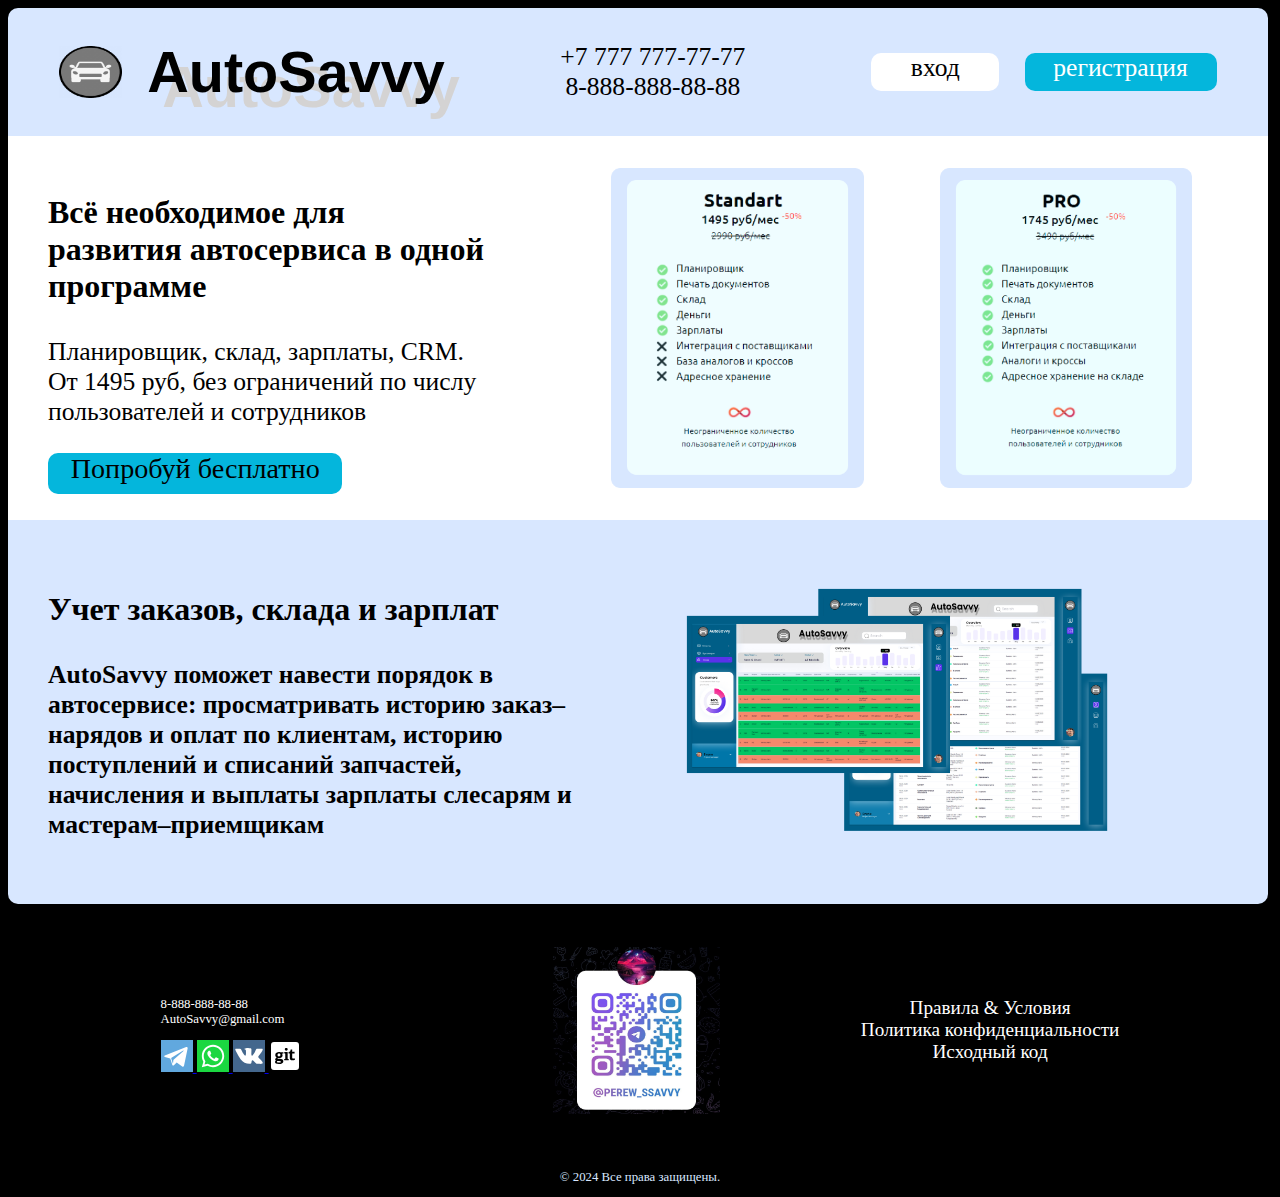
<file: index.html>
<!DOCTYPE html>
<html>
    <head>
        <meta charset="UTF-8">
        <meta name="viewport" content="width=device-width, initial-scale=1.0">
        <title></title>
        <link rel="stylesheet" href="css/style.css">
    </head>
    <body style="background-color: #000000;">
        <div class="bordered_row" style="background-color:#D8E7FF; width: 98.4vw; height: 10vw; border-radius: 10px 10px 0 0;">
            <img width="5%" height="40%" src="images/logo.png">
            <div class="spacer1"></div>
            <p style="font-size: 4.5vw; font-weight: 700;" class="stroke">AutoSavvy</p>
            <div class="spacer3"></div>
            <ul>
                <li style="font-size: 2vw;">+7 777 777-77-77</li>
                <li style="font-size: 2vw;">8-888-888-88-88</li>
            </ul>
            <div class="spacer5"></div>
            <div align="center" class="button__auth" style="width: 10vw; height: 3vw; border-radius: 10px; font-size: 2vw;">
                вход
            </div>
            <div class="spacer1"></div>
            <div align="center" class="button__auth1" style="width: 15vw; height: 3vw; border-radius: 10px; font-size: 2vw;">
                регистрация
            </div>
        </div>
        <div class="bordered_row" style="background-color:#ffffff; width: 98.4vw; height: 30vw;">
            <ul style="width: 50vw;">
                <li>
                    <p style="font-size: 2.5vw; font-weight: bold;" align="left">Всё необходимое для развития автосервиса в одной программе</p>
                </li>
                <li>
                    <p style="font-size: 2vw;" align="left">Планировщик, склад, зарплаты, CRM. От 1495 руб, без ограничений по числу пользователей и сотрудников</p>
                </li>
                <li>
					<a href="page1.html" class="textds"><div align="center" class="button__auth2" style="width: 23vw; height: 3.2vw; border-radius: 10px; font-size: 2.2vw;">
						Попробуй бесплатно
					</div></a>
                </li>
            </ul>
            <div class="spacer5"></div>
            <img class="baner" style="width: 20vw; height: 25vw;" src="images/package-standart.png">
            <div class="spacer3"></div>
            <img class="baner" style="width: 20vw; height: 25vw;" src="images/package-pro.png">
            <div class="spacer3"></div>
        </div>
        <div class="bordered_row" style="background-color: #D8E7FF; width: 98.4vw; height: 30vw; border-radius: 0 0 10px 10px;">
            <ul style="width: 50vw;">
                <li>
                    <p style="font-size: 2.5vw; font-weight: bold;" align="left">Учет заказов, склада и зарплат</p>
                </li>
                <li>
                    <p style="font-size: 2vw; font-weight: bold;" align="left">AutoSavvy поможет навести порядок в автосервисе: просматривать историю заказ–нарядов и оплат по клиентам, историю поступлений и списаний запчастей, начисления и выплаты зарплаты слесарям и мастерам–приемщикам</p>
                </li>
            </ul>
            <div class="spacer3"></div>
            <img class="baner" style="width: 40vw; height: 25vw;" src="images/pages.png">
            <div class="spacer5"></div>
        </div>
    </body>
    <footer style="background-color: #000000;">
        <div class="bordered_row">
            <div>
                <p style="color: #ffffff; font-size: 1vw;">
                    8-888-888-88-88
                    <br>
                    AutoSavvy@gmail.com
                </p>
                <div>
                    <a href="#">
                        <img src="images/icon-telegram.svg" style="width: 2.5vw; height: 2.5vw;" alt="icon-telegram">
                    </a>
                    <a href="#">
                        <img src="images/icon-watsap.svg" style="width: 2.5vw; height: 2.5vw;" alt="icon-watsap">
                    </a>
                    <a href="#">
                        <img src="images/icon-vk.svg" style="width: 2.5vw; height: 2.5vw;" alt="icon-vk">
                    </a>
                    <a href="https://github.com/StepanovArt2023" target="_blank">
                        <img src="images/icon-git.svg" style="width: 2.5vw; height: 2.5vw;" alt="icon-git">
                    </a>
                </div>
            </div>
            <div class="spacer10"></div>
            <img src="images/link-tg.jpg" style="width: 13vw; height: 13vw;" alt="link-dpk">
            <div class="spacer3"></div>
            <div class="spacer1"></div>
            <div class="bordered_row">
                <ul>
                    <li>
                        <a href="https://policies.google.com/terms?hl=ru" class="textds" style="font-size: 1.5vw;" target="_blank">
                            Правила &amp; Условия
                        </a>
                    </li>
                    <li>
                        <div class="spacer"></div>
                    </li>
                    <li>
                        <a href="https://policies.google.com/privacy?hl=ru" class="textds" style="font-size: 1.5vw;" target="_blank">
                            Политика конфиденциальности
                        </a>
                    </li>
                    <li>
                        <div class="spacer"></div>
                    </li>
                    <li>
                        <a href="https://vscode.dev/github/SillyPretty/Programming-school" class="textds" style="font-size: 1.5vw;"  target="_blank">
                            Исходный код
                        </a>
                    </li>
                </ul>    
            </div>
        </div>
        <p class="_rule_1h0ft_26" align="center" style="color: #D8E7FF; font-size: 1vw;">
            © 2024 Все права защищены.
        </p>
    </footer>
</html>
</file>
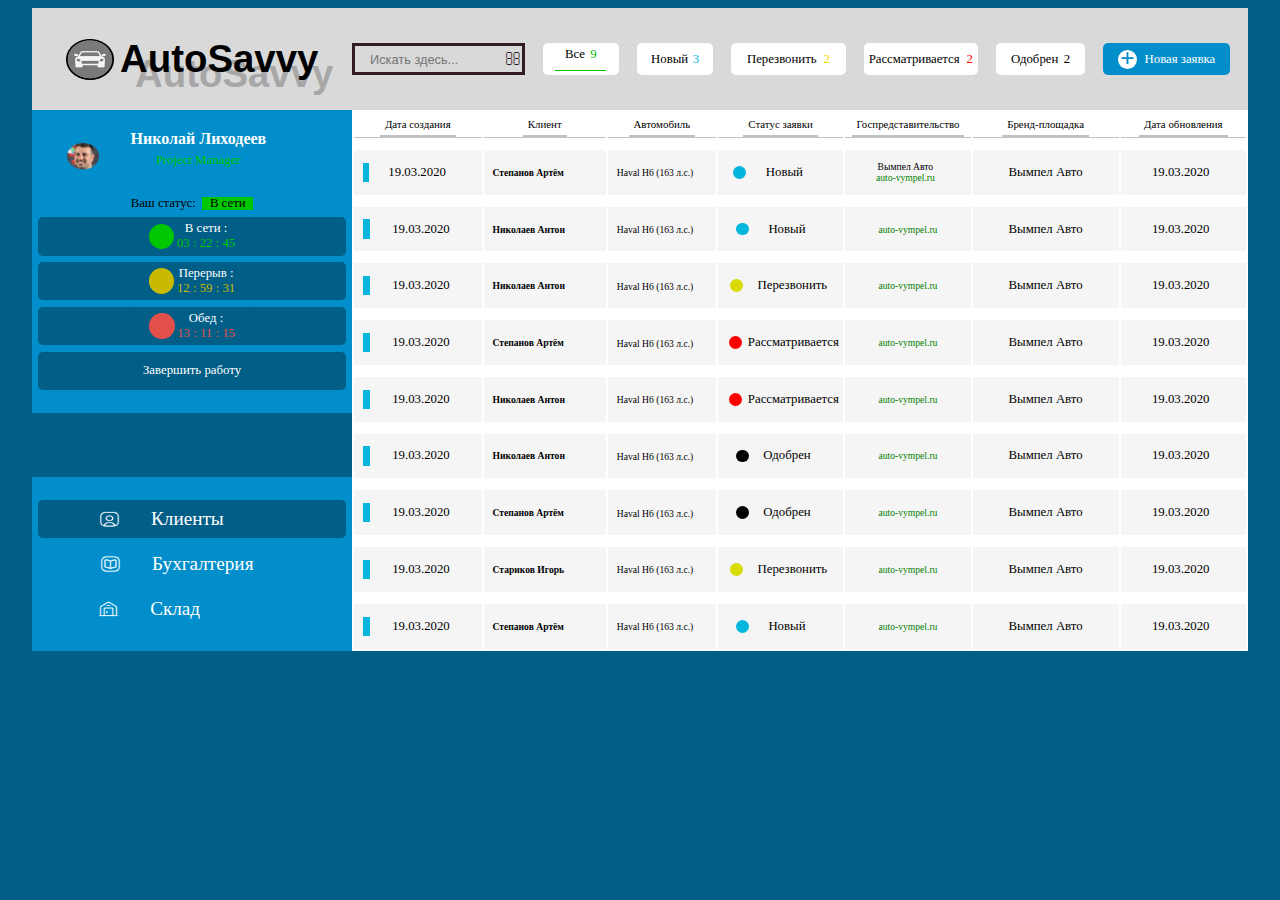
<file: page1.html>
<!DOCTYPE html>
<html>
    <head>
        <meta charset="UTF-8">
        <meta name="viewport" content="width=device-width, initial-scale=1.0">
        <title> </title>
        <link rel="stylesheet" href="css/style.css">
    </head>
    <body style="background-color: #005E87;">
        <div class="bordered_row">
            <div class="bordered_column1" style="background-color: #005E87; width: 25vw; height: 50vw">
                <div class="bordered_column1" style="background-color: #005E87; width: 25vw; height: 50.2vw;">
                    <div class="bordered_row" style="background-color: #D9D9D9; width: 25vw; height: 8vw;">
                        <img width="15%" height="40%" src="images/logo.png">
                        <div class="spacer1"></div>
                        <p class="stroke1" style="font-size: 3vw; font-weight: 700;">AutoSavvy</p>
                    </div>
                    <div style="background-color: #018eca; width: 25vw; height: 35vw;">
                        <div class="spacer1"></div>
                        <div class="bordered_row">
                            <div class="spacer5"></div>
                            <img src="images/profile_picture.png" style="width: 10%; height: 10%;">
                            <div class="spacer5"></div>
                            <div class="bordered_column1">
                                <div class="spacer5"></div>
                                <a style="color: rgb(255, 255, 255); font-size: 1.25vw; font-weight: 600; height: 10px;">
                                    Николай Лиходеев
                                </a>
                                
                                <p style="color: rgb(0, 199, 0); font-size: 1vw; height: 30px;">
                                    Project Manager
                                </p>
                            </div>
                            <div class="spacer10"></div>
                            <div class="spacer3"></div>
                        </div>
                        <div class="bordered_row">
                            <a style="font-size: 1vw;">Ваш статус:</a>
                            <div class="spacer1"></div>
                            <div class="bordered_row" style="height: 1vw; width: 4vw; background-color: rgb(0, 199, 0);">
                                <a style="font-size: 1vw;">В сети</a>
                            </div>
                        </div>
                        <div class="bordered_column1">
                            <div class="spacer1"></div>
                            <div class="bordered_row" style="background-color: #005E87; border-radius: 5px; width: 24vw; height: 3vw;">
                                <div class="bordered_row" style="background-color: #005E87; border-radius: 5px; width: 10vw; height: 3vw;">
                                    <div style="width: 2vw; height: 2vw; background-color: rgb(0, 199, 0); border-radius: 1vw;"></div>
                                    <div class="spacer1"></div>
                                    <div class="bordered_column1">
                                        <span style="font-size: 1vw; color: white;">В сети : </span>
                                        <span style="color: rgb(0, 199, 0); font-size: 1vw;">03 : 22 : 45</span>
                                    </div>
                                    
                                </div>
                            </div>
                            <div class="spacer1"></div>
                            <div class="bordered_row" style="background-color: #005E87; border-radius: 5px; width: 24vw; height: 3vw;">
                                <div class="bordered_row" style="background-color: #005E87; border-radius: 5px; width: 10vw; height: 3vw;">
                                    <div style="width: 2vw; height: 2vw; background-color: rgb(199, 186, 0); border-radius: 1vw;"></div>
                                    <div class="spacer1"></div>
                                    <div class="bordered_column1">
                                        <span style="font-size: 1vw; color: white;">Перерыв :</span>
                                        <span style="color: rgb(199, 186, 0); font-size: 1vw;">12 : 59 : 31</span>
                                    </div>
                                    
                                </div>
                            </div>
                            <div class="spacer1"></div>
                            <div class="bordered_row" style="background-color: #005E87; border-radius: 5px; width: 24vw; height: 3vw;">
                                <div class="bordered_row" style="background-color: #005E87; border-radius: 5px; width: 10vw; height: 3vw;">
                                    <div style="width: 2vw; height: 2vw; background-color: rgb(226, 80, 75); border-radius: 1vw;"></div>
                                    <div class="spacer1"></div>
                                    <div class="bordered_column1">
                                        <span style="font-size: 1vw; color: white;">Обед : </span>
                                        <span style="color: rgb(226, 80, 75); font-size: 1vw;">13 : 11 : 15</span>
                                    </div>
                                    
                                </div>
                            </div>
                            <div class="spacer1"></div>
                            <div class="bordered_column1" style="background-color: #005E87; border-radius: 5px; width: 24vw; height: 3vw;">
                                <a href="index.html" class="textds" style="font-size: 1vw; color: white;">Завершить работу</a>
                            </div>
                        </div>
                    </div>
                    <div class="spacer10"></div>
                    <div class="bordered_column1" style="background-color: #018eca; height: 20vw; width: 25vw;">
                        <div class="bordered_row" style="background-color: #005E87; border-radius: 5px; width: 24vw; height: 3vw;">
                            <div class="spacer5"></div>
                            <img src="images/user.png" style="width: 7%; height: 45%;">
                            <div class="spacer5"></div>
                            <p style="color: white; font-size: 1.5vw;">
                                Клиенты
                            </p>
                            <div class="spacer10"></div>
                            <div class="spacer5"></div>
                        </div>
                        <div class="spacer1"></div>
                        <div class="bordered_row" style="width: 24vw; height: 3vw;">
                            <img src="images/book-square.png" style="width: 7%; height: 45%;">
                            <div class="spacer5"></div>
                            <a href="page2.html" class="textds" style="color: white; font-size: 1.5vw;">
                                Бухгалтерия
                            </a>
                            <div class="spacer5"></div>
                            
                        </div>
                        <div class="spacer1"></div>
                        <div class="bordered_row" style="width: 24vw; height: 3vw;">
                            <img src="images/wallet-money.png" style="width: 7%; height: 45%;">
                            <div class="spacer5"></div>
                            <a href="page3.html" class="textds" style="color: white; font-size: 1.5vw;">
                                Склад
                            </a>
                            <div class="spacer10"></div>
                            <div class="spacer3"></div>
                            <div class="spacer1"></div>
                        </div>
                        
                    </div>
                </div>
            </div>
                <div class="bordered_column1">
                    <div class="bordered_row" style="background-color: #D9D9D9; width: 70vw; height: 8vw;">
                        <form>
                            <input style="width: 13.5vw; height: 2.5vw; font-size: 1vw;" type="text" placeholder="Искать здесь...">
                            <button style="width: 2vw; height: 2.5vw;" type="submit"></button>
                        </form>
                        <div class="spacer1"></div>
                        <div class="bordered_column1" style="width: 6vw; height: 2.5vw; border-radius: 5px; background-color: #ffffff;">
                            <div class="bordered_row">
                                <a style="font-size: 1vw; color: black;">Все</a>
                                <div class="spacer10"></div>
                                <a style="font-size: 1vw; color: rgb(0, 199, 0);">9</a>
                            </div>
                            <div class="spacer5"></div>
                            <div style="width: 4vw; height: 0.15vw; background-color: rgb(0, 199, 0);"></div>
                        </div>
                        <div class="spacer1"></div>
                        <div class="bordered_row" style="width: 6vw; height: 2.5vw; border-radius: 5px; background-color: #ffffff;">
                            <a style="font-size: 1vw; color: black;">Новый</a>
                            <div class="spacer3"></div>
                            <a style="font-size: 1vw; color: #04B6DC;">3</a>
                        </div>
                        <div class="spacer1"></div>
                        <div class="bordered_row" style="width: 9vw; height: 2.5vw; border-radius: 5px; background-color: #ffffff;">
                            <a style="font-size: 1vw; color: black;">Перезвонить</a>
                            <div class="spacer3"></div>
                            <a style="font-size: 1vw; color: rgb(240, 216, 0);">2</a>
                        </div>
                        <div class="spacer1"></div>
                        <div class="bordered_row" style="width: 9vw; height: 2.5vw; border-radius: 5px; background-color: #ffffff;">
                            <a style="font-size: 1vw; color: black;">Рассматривается</a>
                            <div class="spacer3"></div>
                            <a style="font-size: 1vw; color: rgb(255, 0, 0);">2</a>
                        </div>
                        <div class="spacer1"></div>
                        <div class="bordered_row" style="width: 7vw; height: 2.5vw; border-radius: 5px; background-color: #ffffff;">
                            <a style="font-size: 1vw; color: black;">Одобрен</a>
                            <div class="spacer3"></div>
                            <a style="font-size: 1vw; color: black;">2</a>
                        </div>
                        <div class="spacer1"></div>
                        <div class="bordered_row" style="width: 10vw; height: 2.5vw; border-radius: 5px; background-color: #018eca;">
                            <div class="bordered_column1" style="width: 1.5vw; height: 1.5vw; border-radius: 1.5vw; background-color: white;">
                                <a align="center" style="font-size: 2vw; font-weight: bold; color: #018eca;">+</a>
                            </div>
                            <div class="spacer3"></div>
                            <a style="font-size: 1vw; color: white;"> Новая заявка</a>
                        </div>
                        <div class="spacer1"></div>
                    </div>
                    <div style="background-color: rgb(255, 255, 255); width: 70vw; height: 42.2vw;">
                            <div class="row" style="width: 70vw; height: 42.2vw;">
                                <div class="col-lg-12" style="width: 70vw; height: 42.2vw;">
                                    <div class="main-box clearfix" style="width: 70vw; height: 42.2vw;">
                                        <div class="table-responsive" style="width: 70vw; height: 42.2vw;">
                                            <table class="table user-list" style="width: 70vw; height: 42.2vw;">
                                                <thead>
                                                    <tr style="height: 2vw; width: 10vw;">
                                                        <th style="height: 2vw; width: 10vw;"><span style="font-size: 0.85vw;">Дата создания</span></th>
                                                        <th style="height: 2vw; width: 10vw;"><span style="font-size: 0.85vw;">Клиент</span></th>
                                                        <th style="height: 2vw; width: 10vw;"><span style="font-size: 0.85vw;">Автомобиль</span></th>
                                                        <th style="height: 2vw; width: 10vw;"><span style="font-size: 0.85vw;">Статус заявки</span></th>
                                                        <th style="height: 2vw; width: 10vw;"><span style="font-size: 0.85vw;">Госпредставительство</span></th>
                                                        <th style="height: 2vw; width: 8vw;"><span style="font-size: 0.85vw;">Бренд-площадка</span></th>
                                                        <th style="height: 2vw; width: 10vw;"><span style="font-size: 0.85vw;">Дата обновления</span></th>
                                                    </tr>
                                                </thead>
                                                <tbody>
                                                    <tr>
                                                        <td style="width: 10vw; height: 2vw;">
                                                            <div class="bordered_row" style="width: 8vw; height: 2vw;">  
                                                                <div style="background-color: #04B6DC; width: 0.5vw; height: 1.5vw;"></div>
                                                                <div class="bordered_column1" style="width: 8vw; height: 2vw;">
                                                                    <span style="font-size: 1vw;">19.03.2020</span>
                                                                    
                                                                </div>
                                                            </div>
                                                        </td>
                                                        <td style="width: 12vw; height: 2vw; font-weight: bold; font-size: 0.75vw;">
                                                            Степанов Артём
                                                        </td>
                                                        <td style="width: 10vw; height: 2vw;">
                                                            <span style="font-size: 0.75vw;">Haval H6 (163 л.с.)</span>
                                                        </td>
                                                        <td style="width: 10vw; height: 2vw;">
                                                            <div class="bordered_row" style="width: 8vw; height: 2vw;"> 
                                                                <div style="background-color: #04B6DC; width: 1vw; height: 1vw; border-radius: 1vw;"></div>
                                                                <div class="bordered_column1" style="width: 6vw; height: 2vw;">
                                                                    <span style="font-size: 1vw;">Новый</span>
                                                                </div>
                                                            </div>
                                                        </td>
                                                        <td style="width: 10vw; height: 2vw;">
                                                            <div class="bordered_row" style="width: 8vw; height: 2vw;"> 
                                                                <div class="bordered_column1" style="width: 7vw; height: 2vw;">
                                                                    <span style="font-size: 0.75vw;">Вымпел Авто</span>
                                                                    <span style="color: green; font-size: 0.75vw;" class="label label-default">auto-vympel.ru</span>
                                                                </div>
                                                            </div>
                                                        </td>
                                                        <td style="width: 10vw; height: 2vw;">
                                                            <div class="bordered_column1" style="width: 10vw; height: 2vw;">
                                                                <span style="font-size: 1vw;">Вымпел Авто</span>
                                                            </div>
                                                        </td>
                                                        <td style="width: 10vw; height: 2vw;">
                                                            <div class="bordered_column1" style="width: 8vw; height: 2vw;">
                                                                <span style="font-size: 1vw;">19.03.2020</span>
                                                                
                                                            </div>
                                                        </td>
                                                    </tr>
                                                    <tr>
                                                        <td style="width: 10vw; height: 2vw;">
                                                            <div class="bordered_row"> 
                                                                <div style="background-color: #04B6DC; width: 0.5vw; height: 1.5vw;"></div>
                                                                <div class="bordered_column1" style="width: 8vw; height: 2vw;">
                                                                    <span style="font-size: 1vw;">19.03.2020</span>
                                                                    
                                                                </div>
                                                            </div>
                                                        </td>
                                                        <td style="width: 12vw; height: 2vw; font-weight: bold; font-size: 0.75vw;">
                                                            Николаев Антон 
                                                        </td>
                                                        <td style="width: 10vw; height: 2vw;">
                                                            <span style="font-size: 0.75vw;">Haval H6 (163 л.с.)</span>
                                                        </td>
                                                        <td style="width: 10vw; height: 2vw;">
                                                            <div class="bordered_row"> 
                                                                <div style="background-color: #04B6DC; width: 1vw; height: 1vw; border-radius: 1vw;"></div>
                                                                <div class="bordered_column1" style="width: 6vw; height: 2vw;">
                                                                    <span style="font-size: 1vw;">Новый</span>
                                                                </div>
                                                            </div>
                                                        </td>
                                                        <td style="width: 10vw; height: 2vw;">
                                                            <div class="bordered_row"> 
                                                                <div class="bordered_column1" style="width: 7vw; height: 2vw;">
                                                                    
                                                                    <span style="color: green; font-size: 0.75vw;" class="label label-default">auto-vympel.ru</span>
                                                                </div>
                                                            </div>
                                                        </td>
                                                        <td style="width: 10vw; height: 2vw;">
                                                            <div class="bordered_column1" style="width: 10vw; height: 2vw;">
                                                                <span style="font-size: 1vw;">Вымпел Авто</span>
                                                            </div>
                                                        </td>
                                                        <td style="width: 10vw; height: 2vw;">
                                                            <div class="bordered_column1" style="width: 8vw; height: 2vw;">
                                                                <span style="font-size: 1vw;">19.03.2020</span>
                                                                
                                                            </div>
                                                        </td>
                                                    </tr>
                                                    <tr>
                                                        <td style="width: 10vw; height: 2vw;">
                                                            <div class="bordered_row"> 
                                                                <div style="background-color: #04B6DC; width: 0.5vw; height: 1.5vw;"></div>
                                                                <div class="bordered_column1" style="width: 8vw; height: 2vw;">
                                                                    <span style="font-size: 1vw;">19.03.2020</span>
                                                                    
                                                                </div>
                                                            </div>
                                                        </td>
                                                        <td style="width: 12vw; height: 2vw; font-weight: bold; font-size: 0.75vw;">
                                                            Николаев Антон
                                                        </td>
                                                        <td style="width: 10vw; height: 2vw;">
                                                            <span style="font-size: 0.75vw;">Haval H6 (163 л.с.)</span>
                                                        </td>
                                                        <td style="width: 10vw; height: 2vw;">
                                                            <div class="bordered_row"> 
                                                                <div style="background-color: #d8dc04; width: 1vw; height: 1vw; border-radius: 1vw;"></div>
                                                                <div class="spacer5"></div>
                                                                <div class="bordered_column1" style="width: 6vw; height: 2vw;">
                                                                    <span style="font-size: 1vw;">Перезвонить</span>
                                                                </div>
                                                            </div>
                                                        </td>
                                                        <td style="width: 10vw; height: 2vw;">
                                                            <div class="bordered_row"> 
                                                                <div class="bordered_column1" style="width: 7vw; height: 2vw;">
                                                                    
                                                                    <span style="color: green; font-size: 0.75vw;" class="label label-default">auto-vympel.ru</span>
                                                                </div>
                                                            </div>
                                                        </td>
                                                        <td style="width: 10vw; height: 2vw;">
                                                            <div class="bordered_column1" style="width: 10vw; height: 2vw;">
                                                                <span style="font-size: 1vw;">Вымпел Авто</span>
                                                            </div>
                                                        </td>
                                                        <td style="width: 10vw; height: 2vw;">
                                                            <div class="bordered_column1" style="width: 8vw; height: 2vw;">
                                                                <span style="font-size: 1vw;">19.03.2020</span>
                                                                
                                                            </div>
                                                        </td>
                                                    </tr>
                                                    <tr>
                                                        <td style="width: 10vw; height: 2vw;">
                                                            <div class="bordered_row"> 
                                                                <div style="background-color: #04B6DC; width: 0.5vw; height: 1.5vw;"></div>
                                                                <div class="bordered_column1" style="width: 8vw; height: 2vw;">
                                                                    <span style="font-size: 1vw;">19.03.2020</span>
                                                                    
                                                                </div>
                                                            </div>
                                                        </td>
                                                        <td style="width: 12vw; height: 2vw; font-weight: bold; font-size: 0.75vw;">
                                                            Степанов Артём 
                                                        </td>
                                                        <td style="width: 10vw; height: 2vw;">
                                                            <span style="font-size: 0.75vw;">Haval H6 (163 л.с.)</span>
                                                        </td>
                                                        <td style="width: 10vw; height: 2vw;">
                                                            <div class="bordered_row"> 
                                                                <div style="background-color: red; width: 1vw; height: 1vw; border-radius: 1vw;"></div>
                                                                <div class="spacer5"></div>
                                                                <div class="spacer1"></div>
                                                                <div class="bordered_column1" style="width: 6vw; height: 2vw;">
                                                                    <span style="font-size: 1vw;">Рассматривается</span>
                                                                </div>
                                                            </div>
                                                        </td>
                                                        <td style="width: 10vw; height: 2vw;">
                                                            <div class="bordered_row"> 
                                                                <div class="bordered_column1" style="width: 7vw; height: 2vw;">
                                                                    
                                                                    <span style="color: green; font-size: 0.75vw;" class="label label-default">auto-vympel.ru</span>
                                                                </div>
                                                            </div>
                                                        </td>
                                                        <td style="width: 10vw; height: 2vw;">
                                                            <div class="bordered_column1" style="width: 10vw; height: 2vw;">
                                                                <span style="font-size: 1vw;">Вымпел Авто</span>
                                                            </div>
                                                        </td>
                                                        <td style="width: 10vw; height: 2vw;">
                                                            <div class="bordered_column1" style="width: 8vw; height: 2vw;">
                                                                <span style="font-size: 1vw;">19.03.2020</span>
                                                                
                                                            </div>
                                                        </td>
                                                    </tr>
                                                    <tr>
                                                        <td style="width: 10vw; height: 2vw;">
                                                            <div class="bordered_row"> 
                                                                <div style="background-color: #04B6DC; width: 0.5vw; height: 1.5vw;"></div>
                                                                <div class="bordered_column1" style="width: 8vw; height: 2vw;">
                                                                    <span style="font-size: 1vw;">19.03.2020</span>
                                                                    
                                                                </div>
                                                            </div>
                                                        </td>
                                                        <td style="width: 12vw; height: 2vw; font-weight: bold; font-size: 0.75vw;">
                                                            Николаев Антон
                                                        </td>
                                                        <td style="width: 10vw; height: 2vw;">
                                                            <span style="font-size: 0.75vw;">Haval H6 (163 л.с.)</span>
                                                        </td>
                                                        <td style="width: 10vw; height: 2vw;">
                                                            <div class="bordered_row"> 
                                                                <div style="background-color: red; width: 1vw; height: 1vw; border-radius: 1vw;"></div>
                                                                <div class="spacer5"></div>
                                                                <div class="spacer1"></div>
                                                                <div class="bordered_column1" style="width: 6vw; height: 2vw;">
                                                                    <span style="font-size: 1vw;">Рассматривается</span>
                                                                </div>
                                                            </div>
                                                        </td>
                                                        <td style="width: 10vw; height: 2vw;">
                                                            <div class="bordered_row"> 
                                                                <div class="bordered_column1" style="width: 7vw; height: 2vw;">
                                                                    
                                                                    <span style="color: green; font-size: 0.75vw;" class="label label-default">auto-vympel.ru</span>
                                                                </div>
                                                            </div>
                                                        </td>
                                                        <td style="width: 10vw; height: 2vw;">
                                                            <div class="bordered_column1" style="width: 10vw; height: 2vw;">
                                                                <span style="font-size: 1vw;">Вымпел Авто</span>
                                                            </div>
                                                        </td>
                                                        <td style="width: 10vw; height: 2vw;">
                                                            <div class="bordered_column1" style="width: 8vw; height: 2vw;">
                                                                <span style="font-size: 1vw;">19.03.2020</span>
                                                                
                                                            </div>
                                                        </td>
                                                    </tr>
                                                    <tr>
                                                        <td style="width: 10vw; height: 2vw;">
                                                            <div class="bordered_row"> 
                                                                <div style="background-color: #04B6DC; width: 0.5vw; height: 1.5vw;"></div>
                                                                <div class="bordered_column1" style="width: 8vw; height: 2vw;">
                                                                    <span style="font-size: 1vw;">19.03.2020</span>
                                                                    
                                                                </div>
                                                            </div>
                                                        </td>
                                                        <td style="width: 12vw; height: 2vw; font-weight: bold; font-size: 0.75vw;">
                                                            Николаев Антон
                                                        </td>
                                                        <td style="width: 10vw; height: 2vw;">
                                                            <span style="font-size: 0.75vw;">Haval H6 (163 л.с.)</span>
                                                        </td>
                                                        <td style="width: 10vw; height: 2vw;">
                                                            <div class="bordered_row"> 
                                                                <div style="background-color: black; width: 1vw; height: 1vw; border-radius: 1vw;"></div>
                                                                <div class="bordered_column1" style="width: 6vw; height: 2vw;">
                                                                    <span style="font-size: 1vw;">Одобрен</span>
                                                                </div>
                                                            </div>
                                                        </td>
                                                        <td style="width: 10vw; height: 2vw;">
                                                            <div class="bordered_row"> 
                                                                <div class="bordered_column1" style="width: 7vw; height: 2vw;">
                                                                    
                                                                    <span style="color: green; font-size: 0.75vw;" class="label label-default">auto-vympel.ru</span>
                                                                </div>
                                                            </div>
                                                        </td>
                                                        <td style="width: 10vw; height: 2vw;">
                                                            <div class="bordered_column1" style="width: 10vw; height: 2vw;">
                                                                <span style="font-size: 1vw;">Вымпел Авто</span>
                                                            </div>
                                                        </td>
                                                        <td style="width: 10vw; height: 2vw;">
                                                            <div class="bordered_column1" style="width: 8vw; height: 2vw;">
                                                                <span style="font-size: 1vw;">19.03.2020</span>
                                                            </div>
                                                        </td>
                                                    </tr>
                                                    <tr>
                                                        <td style="width: 10vw; height: 2vw;">
                                                            <div class="bordered_row"> 
                                                                <div style="background-color: #04B6DC; width: 0.5vw; height: 1.5vw;"></div>
                                                                <div class="bordered_column1" style="width: 8vw; height: 2vw;">
                                                                    <span style="font-size: 1vw;">19.03.2020</span>
                                                                    
                                                                </div>
                                                            </div>
                                                        </td>
                                                        <td style="width: 12vw; height: 2vw; font-weight: bold; font-size: 0.75vw;">
                                                            Степанов Артём 
                                                        </td>
                                                        <td style="width: 10vw; height: 2vw;">
                                                            <span style="font-size: 0.75vw;">Haval H6 (163 л.с.)</span>
                                                        </td>
                                                        <td style="width: 10vw; height: 2vw;">
                                                            <div class="bordered_row"> 
                                                                <div style="background-color: black; width: 1vw; height: 1vw; border-radius: 1vw;"></div>
                                                                <div class="bordered_column1" style="width: 6vw; height: 2vw;">
                                                                    <span style="font-size: 1vw;">Одобрен</span>
                                                                </div>
                                                            </div>
                                                        </td>
                                                        <td style="width: 10vw; height: 2vw;">
                                                            <div class="bordered_row"> 
                                                                <div class="bordered_column1" style="width: 7vw; height: 2vw;">
                                                                    
                                                                    <span style="color: green; font-size: 0.75vw;" class="label label-default">auto-vympel.ru</span>
                                                                </div>
                                                            </div>
                                                        </td>
                                                        <td style="width: 10vw; height: 2vw;">
                                                            <div class="bordered_column1" style="width: 10vw; height: 2vw;">
                                                                <span style="font-size: 1vw;">Вымпел Авто</span>
                                                            </div>
                                                        </td>
                                                        <td style="width: 10vw; height: 2vw;">
                                                            <div class="bordered_column1" style="width: 8vw; height: 2vw;">
                                                                <span style="font-size: 1vw;">19.03.2020</span>
                                                                
                                                            </div>
                                                        </td>
                                                    </tr>
                                                    <tr>
                                                        <td style="width: 10vw; height: 2vw;">
                                                            <div class="bordered_row"> 
                                                                <div style="background-color: #04B6DC; width: 0.5vw; height: 1.5vw;"></div>
                                                                <div class="bordered_column1" style="width: 8vw; height: 2vw;">
                                                                    <span style="font-size: 1vw;">19.03.2020</span>
                                                                    
                                                                </div>
                                                            </div>
                                                        </td>
                                                        <td style="width: 12vw; height: 2vw; font-weight: bold; font-size: 0.75vw;">
                                                            Стариков Игорь
                                                        </td>
                                                        <td style="width: 10vw; height: 2vw;">
                                                            <span style="font-size: 0.75vw;">Haval H6 (163 л.с.)</span>
                                                        </td>
                                                        <td style="width: 10vw; height: 2vw;">
                                                            <div class="bordered_row"> 
                                                                <div style="background-color: #d8dc04; width: 1vw; height: 1vw; border-radius: 1vw;"></div>
                                                                <div class="spacer5"></div>
                                                                <div class="bordered_column1" style="width: 6vw; height: 2vw;">
                                                                    <span style="font-size: 1vw;">Перезвонить</span>
                                                                </div>
                                                            </div>
                                                        </td>
                                                        <td style="width: 10vw; height: 2vw;">
                                                            <div class="bordered_row"> 
                                                                <div class="bordered_column1" style="width: 7vw; height: 2vw;">
                                                                    
                                                                    <span style="color: green; font-size: 0.75vw;" class="label label-default">auto-vympel.ru</span>
                                                                </div>
                                                            </div>
                                                        </td>
                                                        <td style="width: 10vw; height: 2vw;">
                                                            <div class="bordered_column1" style="width: 10vw; height: 2vw;">
                                                                <span style="font-size: 1vw;">Вымпел Авто</span>
                                                            </div>
                                                        </td>
                                                        <td style="width: 10vw; height: 2vw;">
                                                            <div class="bordered_column1" style="width: 8vw; height: 2vw;">
                                                                <span style="font-size: 1vw;">19.03.2020</span>
                                                                
                                                            </div>
                                                        </td>
                                                    </tr>
                                                    <tr>
                                                        <td style="width: 10vw; height: 2vw;">
                                                            <div class="bordered_row"> 
                                                                <div style="background-color: #04B6DC; width: 0.5vw; height: 1.5vw;"></div>
                                                                <div class="bordered_column1" style="width: 8vw; height: 2vw;">
                                                                    <span style="font-size: 1vw;">19.03.2020</span>
                                                                    
                                                                </div>
                                                            </div>
                                                        </td>
                                                        <td style="width: 12vw; height: 2vw; font-weight: bold; font-size: 0.75vw;">
                                                            Степанов Артём 
                                                        </td>
                                                        <td style="width: 10vw; height: 2vw;">
                                                            <span style="font-size: 0.75vw;">Haval H6 (163 л.с.)</span>
                                                        </td>
                                                        <td style="width: 10vw; height: 2vw;">
                                                            <div class="bordered_row"> 
                                                                <div style="background-color: #04B6DC; width: 1vw; height: 1vw; border-radius: 1vw;"></div>
                                                                <div class="bordered_column1" style="width: 6vw; height: 2vw;">
                                                                    <span style="font-size: 1vw;">Новый</span>
                                                                </div>
                                                            </div>
                                                        </td>
                                                        <td style="width: 10vw; height: 2vw;">
                                                            <div class="bordered_row"> 
                                                                <div class="bordered_column1" style="width: 7vw; height: 2vw;">
                                                                    
                                                                    <span style="color: green; font-size: 0.75vw;" class="label label-default">auto-vympel.ru</span>
                                                                </div>
                                                            </div>
                                                        </td>
                                                        <td style="width: 10vw; height: 2vw;">
                                                            <div class="bordered_column1" style="width: 10vw; height: 2vw;">
                                                                <span style="font-size: 1vw;">Вымпел Авто</span>
                                                            </div>
                                                        </td>
                                                        <td style="width: 10vw; height: 2vw;">
                                                            <div class="bordered_column1" style="width: 8vw; height: 2vw;">
                                                                <span style="font-size: 1vw;">19.03.2020</span>
                                                                
                                                            </div>
                                                        </td>
                                                    </tr>
                                                </tbody>
                                            </table>
                                        </div>
                                        
                                    </div>
                                </div>
                            </div>
                    </div>
                </div>
        </div>
    </body>
</html>
<!DOCTYPE html>
</file>
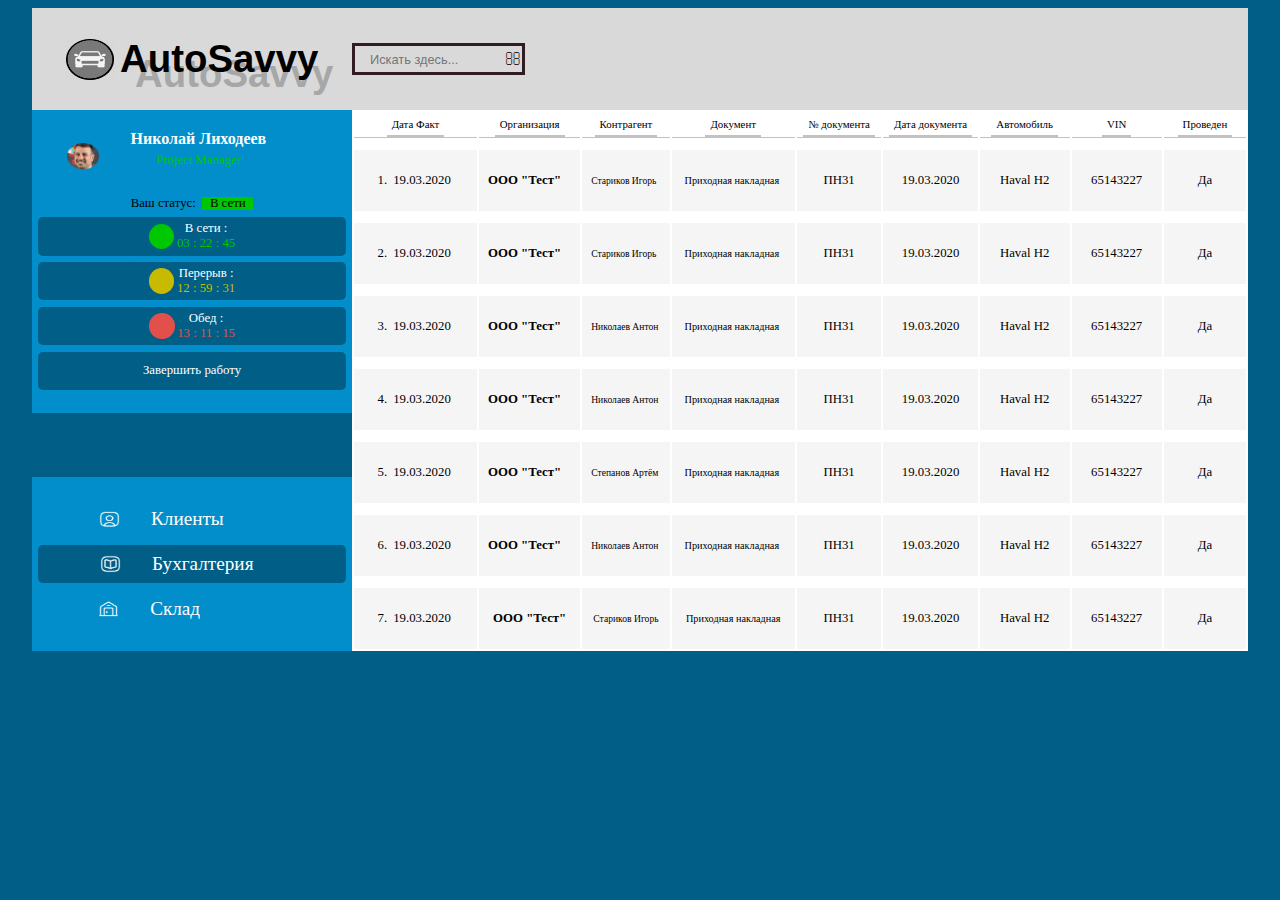
<file: page2.html>
<!DOCTYPE html>
<html>
    <head>
        <title>

        </title>
        <link rel="stylesheet" href="css/style.css">
    </head>
    <body style="background-color: #005E87;">
        <div class="bordered_row">
            <div class="bordered_row">
                <div class="bordered_column1" style="background-color: #005E87; width: 25vw; height: 50vw">
                    <div class="bordered_column1" style="background-color: #005E87; width: 25vw; height: 50.2vw;">
                        <div class="bordered_row" style="background-color: #D9D9D9; width: 25vw; height: 8vw;">
                            <img width="15%" height="40%" src="images/logo.png">
                            <div class="spacer1"></div>
                            <p class="stroke1" style="font-size: 3vw; font-weight: 700;">AutoSavvy</p>
                        </div>
                        <div style="background-color: #018eca; width: 25vw; height: 35vw;">
                            <div class="spacer1"></div>
                            <div class="bordered_row">
                                <div class="spacer5"></div>
                                <img src="images/profile_picture.png" style="width: 10%; height: 10%;">
                                <div class="spacer5"></div>
                                <div class="bordered_column1">
                                    <div class="spacer5"></div>
                                    <a style="color: rgb(255, 255, 255); font-size: 1.25vw; font-weight: 600; height: 10px;">
                                        Николай Лиходеев
                                    </a>
                                    
                                    <p style="color: rgb(0, 199, 0); font-size: 1vw; height: 30px;">
                                        Project Manager
                                    </p>
                                </div>
                                <div class="spacer10"></div>
                                <div class="spacer3"></div>
                            </div>
                            <div class="bordered_row">
                                <a style="font-size: 1vw;">Ваш статус:</a>
                                <div class="spacer1"></div>
                                <div class="bordered_row" style="height: 1vw; width: 4vw; background-color: rgb(0, 199, 0);">
                                    <a style="font-size: 1vw;">В сети</a>
                                </div>
                            </div>
                            <div class="bordered_column1">
                                <div class="spacer1"></div>
                                <div class="bordered_row" style="background-color: #005E87; border-radius: 5px; width: 24vw; height: 3vw;">
                                    <div class="bordered_row" style="background-color: #005E87; border-radius: 5px; width: 10vw; height: 3vw;">
                                        <div style="width: 2vw; height: 2vw; background-color: rgb(0, 199, 0); border-radius: 1vw;"></div>
                                        <div class="spacer1"></div>
                                        <div class="bordered_column1">
                                            <span style="font-size: 1vw; color: white;">В сети : </span>
                                            <span style="color: rgb(0, 199, 0); font-size: 1vw;">03 : 22 : 45</span>
                                        </div>
                                        
                                    </div>
                                </div>
                                <div class="spacer1"></div>
                                <div class="bordered_row" style="background-color: #005E87; border-radius: 5px; width: 24vw; height: 3vw;">
                                    <div class="bordered_row" style="background-color: #005E87; border-radius: 5px; width: 10vw; height: 3vw;">
                                        <div style="width: 2vw; height: 2vw; background-color: rgb(199, 186, 0); border-radius: 1vw;"></div>
                                        <div class="spacer1"></div>
                                        <div class="bordered_column1">
                                            <span style="font-size: 1vw; color: white;">Перерыв :</span>
                                            <span style="color: rgb(199, 186, 0); font-size: 1vw;">12 : 59 : 31</span>
                                        </div>
                                        
                                    </div>
                                </div>
                                <div class="spacer1"></div>
                                <div class="bordered_row" style="background-color: #005E87; border-radius: 5px; width: 24vw; height: 3vw;">
                                    <div class="bordered_row" style="background-color: #005E87; border-radius: 5px; width: 10vw; height: 3vw;">
                                        <div style="width: 2vw; height: 2vw; background-color: rgb(226, 80, 75); border-radius: 1vw;"></div>
                                        <div class="spacer1"></div>
                                        <div class="bordered_column1">
                                            <span style="font-size: 1vw; color: white;">Обед : </span>
                                            <span style="color: rgb(226, 80, 75); font-size: 1vw;">13 : 11 : 15</span>
                                        </div>
                                        
                                    </div>
                                </div>
                                <div class="spacer1"></div>
                                <div class="bordered_column1" style="background-color: #005E87; border-radius: 5px; width: 24vw; height: 3vw;">
                                    <a href="index.html" class="textds" style="font-size: 1vw; color: white;">Завершить работу</a>
                                </div>
                            </div>
                        </div>
                        <div class="spacer10"></div>
                        <div class="bordered_column1" style="background-color: #018eca; height: 20vw; width: 25vw;">
                            <div class="bordered_row" style="width: 24vw; height: 3vw;">
                                <div class="spacer5"></div>
                                <img src="images/user.png" style="width: 7%; height: 45%;">
                                <div class="spacer5"></div>
                                <a href="page1.html" class="textds" style="color: white; font-size: 1.5vw;">
                                    Клиенты
                                </a>
                                <div class="spacer10"></div>
                                <div class="spacer5"></div>
                            </div>
                            <div class="spacer1"></div>
                            <div class="bordered_row" style="background-color: #005E87; border-radius: 5px; width: 24vw; height: 3vw;">
                                <img src="images/book-square.png" style="width: 7%; height: 45%;">
                                <div class="spacer5"></div>
                                <a class="textds" style="color: white; font-size: 1.5vw;">
                                    Бухгалтерия
                                </a>
                                <div class="spacer5"></div>
                                
                            </div>
                            <div class="spacer1"></div>
                            <div class="bordered_row" style="width: 24vw; height: 3vw;">
                                <img src="images/wallet-money.png" style="width: 7%; height: 45%;">
                                <div class="spacer5"></div>
                                <a href="page3.html" class="textds" style="color: white; font-size: 1.5vw;">
                                    Склад
                                </a>
                                <div class="spacer10"></div>
                                <div class="spacer3"></div>
                                <div class="spacer1"></div>
                            </div>
                            
                        </div>
                    </div>
                </div>
                <div class="bordered_column1">
                    <div class="bordered_row" style="background-color: #D9D9D9; width: 70vw; height: 8vw;">
                        <form>
                            <input style="width: 13.5vw; height: 2.5vw; font-size: 1vw;" type="text" placeholder="Искать здесь...">
                            <button style="width: 2vw; height: 2.5vw;" type="submit"></button>
                        </form>
                        <div class="spacer10"></div>
                        <div class="spacer10"></div>
                        <div class="spacer10"></div>
                        <div class="spacer5"></div>
                        <div class="spacer5"></div>
                        <div style="width: 1vw;"></div>
                    </div>
                    <div style="background-color: rgb(255, 255, 255); width: 70vw; height: 42.2vw;">
                            <div class="row" style="width: 70vw; height: 42.2vw;">
                                <div class="col-lg-12" style="width: 70vw; height: 42.2vw;">
                                    <div class="main-box clearfix" style="width: 70vw; height: 42.2vw;">
                                        <div class="table-responsive" style="width: 70vw; height: 42.2vw;">
                                            <table class="table user-list" style="width: 70vw; height: 42.2vw;">
                                                <thead>
                                                    <tr style="height: 2vw; width: 10vw;">
                                                        <th style="height: 2vw; width: 10vw;"><span style="font-size: 0.85vw;">Дата Факт</span></th>
                                                        <th style="height: 2vw; width: 10vw;"><span style="font-size: 0.85vw;">Организация</span></th>
                                                        <th style="height: 2vw; width: 10vw;"><span style="font-size: 0.85vw;">Контрагент</span></th>
                                                        <th style="height: 2vw; width: 10vw;"><span style="font-size: 0.85vw;">Документ</span></th>
                                                        <th style="height: 2vw; width: 10vw;"><span style="font-size: 0.85vw;">№ документа</span></th>
                                                        <th style="height: 2vw; width: 10vw;"><span style="font-size: 0.85vw;">Дата документа</span></th>
                                                        <th style="height: 2vw; width: 10vw;"><span style="font-size: 0.85vw;">Автомобиль</span></th>
                                                        <th style="height: 2vw; width: 10vw;"><span style="font-size: 0.85vw;">VIN</span></th>
                                                        <th style="height: 2vw; width: 10vw;"><span style="font-size: 0.85vw;">Проведен</span></th>

                                                    </tr>
                                                </thead>
                                                <tbody>
                                                    <tr>
                                                        <td style="width: 10vw; height: 1.8vw;">
                                                            <div class="bordered_row" style="width: 8vw; height: 2vw;"> 
                                                                <div class="bordered_row" style="width: 8vw; height: 2vw;">
                                                                    <span style="font-size: 1vw;">1.</span>
                                                                    <div class="spacer3"></div>
                                                                    <span style="font-size: 1vw;">19.03.2020</span>
                                                                </div>
                                                            </div>
                                                        </td>
                                                        <td style="width: 12vw; height: 1.8vw; font-weight: bold; font-size: 1vw;">
                                                            ООО "Тест"
                                                        </td>
                                                        <td style="width: 10vw; height: 1.8vw;">
                                                            <span style="font-size: 0.75vw;">Стариков Игорь</span>
                                                        </td>
                                                        <td style="width: 10vw; height: 1.8vw;">
                                                            <div class="bordered_row" style="width: 8vw; height: 2vw;"> 
                                                                <span style="font-size: 0.8vw;">Приходная накладная</span>
                                                            </div>
                                                        </td>
                                                        <td align="center" style="width: 10vw; height: 1.8vw;">
                                                            <span style="font-size: 1vw;">ПН31</span>
                                                        </td>
                                                        <td align="center" style="width: 10vw; height: 1.8vw;">
                                                            <span style="font-size: 1vw;">19.03.2020</span>
                                                        </td>
                                                        <td align="center" style="width: 10vw; height: 1.8vw;">
                                                            <span style="font-size: 1vw;">Haval H2</span>
                                                        </td>
                                                        <td align="center" style="width: 10vw; height: 1.8vw;">
                                                            <span style="font-size: 1vw;">65143227</span>
                                                        </td>
                                                        <td align="center" style="width: 5vw; height: 1.8vw;">
                                                            <span style="font-size: 1vw;">Да</span>
                                                        </td>
                                                    </tr>
                                                    <tr>
                                                        <td style="width: 10vw; height: 1.8vw;">
                                                            <div class="bordered_row" style="width: 8vw; height: 2vw;"> 
                                                                <div class="bordered_row" style="width: 8vw; height: 2vw;">
                                                                    <span style="font-size: 1vw;">2.</span>
                                                                    <div class="spacer3"></div>
                                                                    <span style="font-size: 1vw;">19.03.2020</span>
                                                                </div>
                                                            </div>
                                                        </td>
                                                        <td style="width: 12vw; height: 1.8vw; font-weight: bold; font-size: 1vw;">
                                                            ООО "Тест"
                                                        </td>
                                                        <td style="width: 10vw; height: 1.8vw;">
                                                            <span style="font-size: 0.75vw;">Стариков Игорь</span>
                                                        </td>
                                                        <td style="width: 10vw; height: 1.8vw;">
                                                            <div class="bordered_row" style="width: 8vw; height: 2vw;"> 
                                                                <span style="font-size: 0.8vw;">Приходная накладная</span>
                                                            </div>
                                                        </td>
                                                        <td align="center" style="width: 10vw; height: 1.8vw;">
                                                            <span style="font-size: 1vw;">ПН31</span>
                                                        </td>
                                                        <td align="center" style="width: 10vw; height: 1.8vw;">
                                                            <span style="font-size: 1vw;">19.03.2020</span>
                                                        </td>
                                                        <td align="center" style="width: 10vw; height: 1.8vw;">
                                                            <span style="font-size: 1vw;">Haval H2</span>
                                                        </td>
                                                        <td align="center" style="width: 10vw; height: 1.8vw;">
                                                            <span style="font-size: 1vw;">65143227</span>
                                                        </td>
                                                        <td align="center" style="width: 5vw; height: 1.8vw;">
                                                            <span style="font-size: 1vw;">Да</span>
                                                        </td>
                                                    </tr><tr>
                                                        <td style="width: 10vw; height: 1.8vw;">
                                                            <div class="bordered_row" style="width: 8vw; height: 2vw;"> 
                                                                <div class="bordered_row" style="width: 8vw; height: 2vw;">
                                                                    <span style="font-size: 1vw;">3.</span>
                                                                    <div class="spacer3"></div>
                                                                    <span style="font-size: 1vw;">19.03.2020</span>
                                                                </div>
                                                            </div>
                                                        </td>
                                                        <td style="width: 12vw; height: 1.8vw; font-weight: bold; font-size: 1vw;">
                                                            ООО "Тест"
                                                        </td>
                                                        <td style="width: 10vw; height: 1.8vw;">
                                                            <span style="font-size: 0.75vw;">Николаев Антон</span>
                                                        </td>
                                                        <td style="width: 10vw; height: 1.8vw;">
                                                            <div class="bordered_row" style="width: 8vw; height: 2vw;"> 
                                                                <span style="font-size: 0.8vw;">Приходная накладная</span>
                                                            </div>
                                                        </td>
                                                        <td align="center" style="width: 10vw; height: 1.8vw;">
                                                            <span style="font-size: 1vw;">ПН31</span>
                                                        </td>
                                                        <td align="center" style="width: 10vw; height: 1.8vw;">
                                                            <span style="font-size: 1vw;">19.03.2020</span>
                                                        </td>
                                                        <td align="center"v style="width: 10vw; height: 1.8vw;">
                                                            <span style="font-size: 1vw;">Haval H2</span>
                                                        </td>
                                                        <td align="center" style="width: 10vw; height: 1.8vw;">
                                                            <span style="font-size: 1vw;">65143227</span>
                                                        </td>
                                                        <td align="center" style="width: 5vw; height: 1.8vw;">
                                                            <span style="font-size: 1vw;">Да</span>
                                                        </td>
                                                    </tr><tr>
                                                        <td style="width: 10vw; height: 1.8vw;">
                                                            <div class="bordered_row" style="width: 8vw; height: 2vw;"> 
                                                                <div class="bordered_row" style="width: 8vw; height: 2vw;">
                                                                    <span style="font-size: 1vw;">4.</span>
                                                                    <div class="spacer3"></div>
                                                                    <span style="font-size: 1vw;">19.03.2020</span>
                                                                </div>
                                                            </div>
                                                        </td>
                                                        <td style="width: 12vw; height: 1.8vw; font-weight: bold; font-size: 1vw;">
                                                            ООО "Тест"
                                                        </td>
                                                        <td style="width: 10vw; height: 1.8vw;">
                                                            <span style="font-size: 0.75vw;">Николаев Антон</span>
                                                        </td>
                                                        <td style="width: 10vw; height: 1.8vw;">
                                                            <div class="bordered_row" style="width: 8vw; height: 2vw;"> 
                                                                <span style="font-size: 0.8vw;">Приходная накладная</span>
                                                            </div>
                                                        </td>
                                                        <td align="center" style="width: 10vw; height: 1.8vw;">
                                                            <span style="font-size: 1vw;">ПН31</span>
                                                        </td>
                                                        <td align="center" style="width: 10vw; height: 1.8vw;">
                                                            <span style="font-size: 1vw;">19.03.2020</span>
                                                        </td>
                                                        <td align="center" style="width: 10vw; height: 1.8vw;">
                                                            <span style="font-size: 1vw;">Haval H2</span>
                                                        </td>
                                                        <td align="center" style="width: 10vw; height: 1.8vw;">
                                                            <span style="font-size: 1vw;">65143227</span>
                                                        </td>
                                                        <td align="center" style="width: 5vw; height: 1.8vw;">
                                                            <span style="font-size: 1vw;">Да</span>
                                                        </td>
                                                    </tr><tr>
                                                        <td style="width: 10vw; height: 1.8vw;">
                                                            <div class="bordered_row" style="width: 8vw; height: 2vw;"> 
                                                                <div class="bordered_row" style="width: 8vw; height: 2vw;">
                                                                    <span style="font-size: 1vw;">5.</span>
                                                                    <div class="spacer3"></div>
                                                                    <span style="font-size: 1vw;">19.03.2020</span>
                                                                </div>
                                                            </div>
                                                        </td>
                                                        <td style="width: 12vw; height: 1.8vw; font-weight: bold; font-size: 1vw;">
                                                            ООО "Тест"
                                                        </td>
                                                        <td style="width: 10vw; height: 1.8vw;">
                                                            <span style="font-size: 0.75vw;">Степанов Артём</span>
                                                        </td>
                                                        <td style="width: 10vw; height: 1.8vw;">
                                                            <div class="bordered_row" style="width: 8vw; height: 2vw;"> 
                                                                <span style="font-size: 0.8vw;">Приходная накладная</span>
                                                            </div>
                                                        </td>
                                                        <td align="center" style="width: 10vw; height: 1.8vw;">
                                                            <span style="font-size: 1vw;">ПН31</span>
                                                        </td>
                                                        <td align="center" style="width: 10vw; height: 1.8vw;">
                                                            <span style="font-size: 1vw;">19.03.2020</span>
                                                        </td>
                                                        <td align="center" style="width: 10vw; height: 1.8vw;">
                                                            <span style="font-size: 1vw;">Haval H2</span>
                                                        </td>
                                                        <td align="center" style="width: 10vw; height: 1.8vw;">
                                                            <span style="font-size: 1vw;">65143227</span>
                                                        </td>
                                                        <td align="center" style="width: 5vw; height: 1.8vw;">
                                                            <span style="font-size: 1vw;">Да</span>
                                                        </td>
                                                    </tr><tr>
                                                        <td style="width: 10vw; height: 1.8vw;">
                                                            <div class="bordered_row" style="width: 8vw; height: 2vw;"> 
                                                                <div class="bordered_row" style="width: 8vw; height: 2vw;">
                                                                    <span style="font-size: 1vw;">6.</span>
                                                                    <div class="spacer3"></div>
                                                                    <span style="font-size: 1vw;">19.03.2020</span>
                                                                </div>
                                                            </div>
                                                        </td>
                                                        <td style="width: 12vw; height: 1.8vw; font-weight: bold; font-size: 1vw;">
                                                            ООО "Тест"
                                                        </td>
                                                        <td style="width: 10vw; height: 1.8vw;">
                                                            <span style="font-size: 0.75vw;">Николаев Антон</span>
                                                        </td>
                                                        <td style="width: 10vw; height: 1.8vw;">
                                                            <div class="bordered_row" style="width: 8vw; height: 2vw;"> 
                                                                <span style="font-size: 0.8vw;">Приходная накладная</span>
                                                            </div>
                                                        </td>
                                                        <td align="center" style="width: 10vw; height: 1.8vw;">
                                                            <span style="font-size: 1vw;">ПН31</span>
                                                        </td>
                                                        <td align="center" style="width: 10vw; height: 1.8vw;">
                                                            <span style="font-size: 1vw;">19.03.2020</span>
                                                        </td>
                                                        <td align="center" style="width: 10vw; height: 1.8vw;">
                                                            <span style="font-size: 1vw;">Haval H2</span>
                                                        </td>
                                                        <td align="center" style="width: 10vw; height: 1.8vw;">
                                                            <span style="font-size: 1vw;">65143227</span>
                                                        </td>
                                                        <td align="center" style="width: 5vw; height: 1.8vw;">
                                                            <span style="font-size: 1vw;">Да</span>
                                                        </td>
                                                    </tr><tr>
                                                        <td style="width: 10vw; height: 1.8vw;">
                                                            <div class="bordered_row" style="width: 8vw; height: 2vw;"> 
                                                                <div class="bordered_row" style="width: 8vw; height: 2vw;">
                                                                    <span style="font-size: 1vw;">7.</span>
                                                                    <div class="spacer3"></div>
                                                                    <span style="font-size: 1vw;">19.03.2020</span>
                                                                </div>
                                                            </div>
                                                        </td>
                                                        <td align="center" style="width: 12vw; height: 1.8vw; font-weight: bold; font-size: 1vw;">
                                                            ООО "Тест"
                                                        </td>
                                                        <td align="center" style="width: 10vw; height: 1.8vw;">
                                                            <span style="font-size: 0.75vw;">Стариков Игорь</span>
                                                        </td>
                                                        <td align="center" style="width: 10vw; height: 1.8vw;">
                                                            <div class="bordered_row" style="width: 8vw; height: 2vw;"> 
                                                                <span style="font-size: 0.8vw;">Приходная накладная</span>
                                                            </div>
                                                        </td>
                                                        <td align="center" style="width: 10vw; height: 1.8vw;">
                                                            <span style="font-size: 1vw;">ПН31</span>
                                                        </td>
                                                        <td align="center" style="width: 10vw; height: 1.8vw;">
                                                            <span style="font-size: 1vw;">19.03.2020</span>
                                                        </td>
                                                        <td align="center" style="width: 10vw; height: 1.8vw;">
                                                            <span style="font-size: 1vw;">Haval H2</span>
                                                        </td>
                                                        <td align="center" style="width: 10vw; height: 1.8vw;">
                                                            <span style="font-size: 1vw;">65143227</span>
                                                        </td>
                                                        <td align="center" style="width: 5vw; height: 1.8vw;">
                                                            <span style="font-size: 1vw;">Да</span>
                                                        </td>
                                                    </tr>
                                                </tbody>
                                            </table>
                                        </div>
                                        
                                    </div>
                                </div>
                            </div>
                    </div>
                </div>
        </div>
    </body>
</html>
<!DOCTYPE html>
</file>
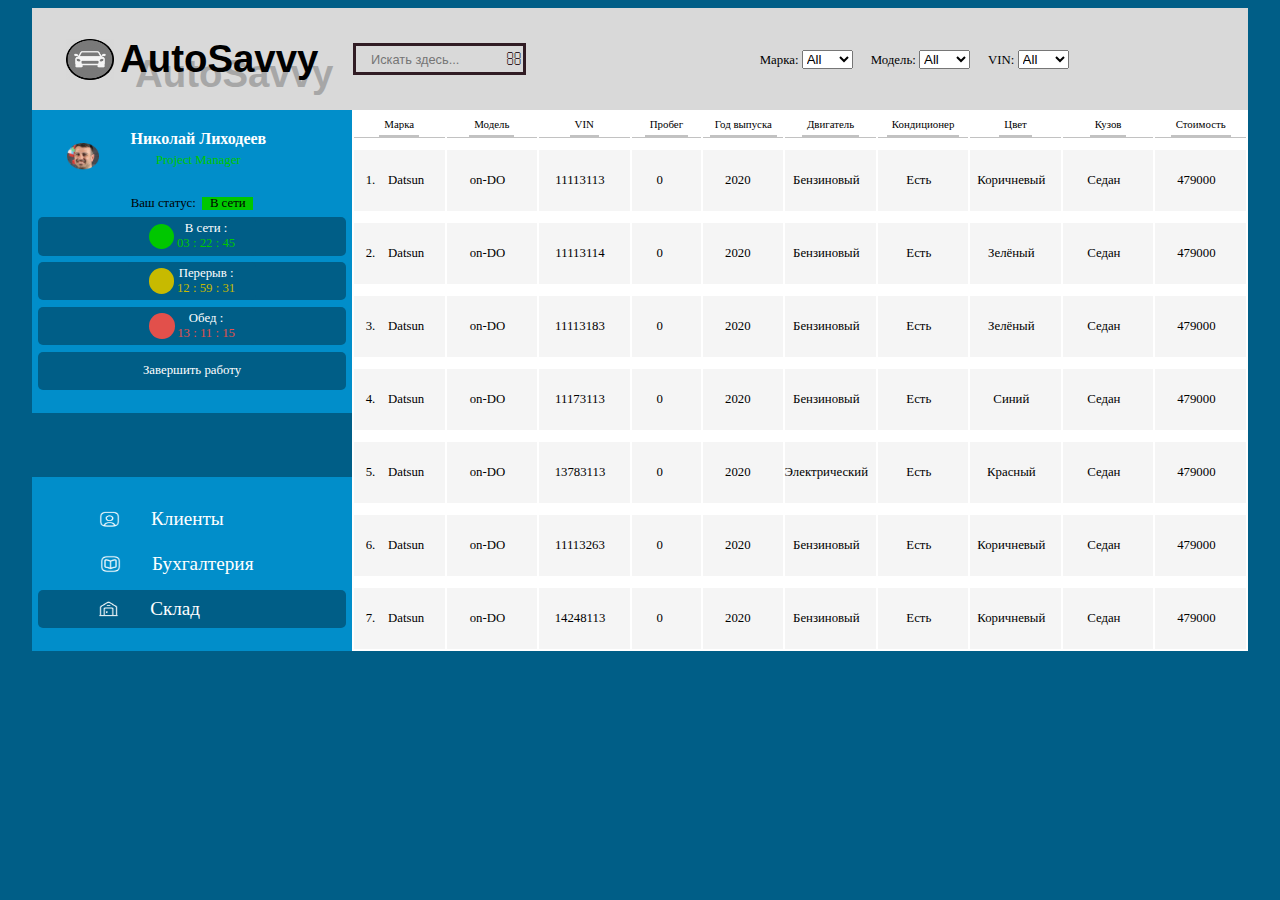
<file: page3.html>
<!DOCTYPE html>
<html>
    <head>
        <title>

        </title>
        <link rel="stylesheet" href="css/style.css">
    </head>
    <body style="background-color: #005E87;">
        <div class="bordered_row">
            <div class="bordered_column1" style="background-color: #005E87; width: 25vw; height: 50vw">
                <div class="bordered_column1" style="background-color: #005E87; width: 25vw; height: 50.2vw;">
                    <div class="bordered_row" style="background-color: #D9D9D9; width: 25vw; height: 8vw;">
                        <img width="15%" height="40%" src="images/logo.png">
                        <div class="spacer1"></div>
                        <p class="stroke1" style="font-size: 3vw; font-weight: 700;">AutoSavvy</p>
                    </div>
                    <div style="background-color: #018eca; width: 25vw; height: 35vw;">
                        <div class="spacer1"></div>
                        <div class="bordered_row">
                            <div class="spacer5"></div>
                            <img src="images/profile_picture.png" style="width: 10%; height: 10%;">
                            <div class="spacer5"></div>
                            <div class="bordered_column1">
                                <div class="spacer5"></div>
                                <a style="color: rgb(255, 255, 255); font-size: 1.25vw; font-weight: 600; height: 10px;">
                                    Николай Лиходеев
                                </a>
                                
                                <p style="color: rgb(0, 199, 0); font-size: 1vw; height: 30px;">
                                    Project Manager
                                </p>
                            </div>
                            <div class="spacer10"></div>
                            <div class="spacer3"></div>
                        </div>
                        <div class="bordered_row">
                            <a style="font-size: 1vw;">Ваш статус:</a>
                            <div class="spacer1"></div>
                            <div class="bordered_row" style="height: 1vw; width: 4vw; background-color: rgb(0, 199, 0);">
                                <a style="font-size: 1vw;">В сети</a>
                            </div>
                        </div>
                        <div class="bordered_column1">
                            <div class="spacer1"></div>
                            <div class="bordered_row" style="background-color: #005E87; border-radius: 5px; width: 24vw; height: 3vw;">
                                <div class="bordered_row" style="background-color: #005E87; border-radius: 5px; width: 10vw; height: 3vw;">
                                    <div style="width: 2vw; height: 2vw; background-color: rgb(0, 199, 0); border-radius: 1vw;"></div>
                                    <div class="spacer1"></div>
                                    <div class="bordered_column1">
                                        <span style="font-size: 1vw; color: white;">В сети : </span>
                                        <span style="color: rgb(0, 199, 0); font-size: 1vw;">03 : 22 : 45</span>
                                    </div>
                                    
                                </div>
                            </div>
                            <div class="spacer1"></div>
                            <div class="bordered_row" style="background-color: #005E87; border-radius: 5px; width: 24vw; height: 3vw;">
                                <div class="bordered_row" style="background-color: #005E87; border-radius: 5px; width: 10vw; height: 3vw;">
                                    <div style="width: 2vw; height: 2vw; background-color: rgb(199, 186, 0); border-radius: 1vw;"></div>
                                    <div class="spacer1"></div>
                                    <div class="bordered_column1">
                                        <span style="font-size: 1vw; color: white;">Перерыв :</span>
                                        <span style="color: rgb(199, 186, 0); font-size: 1vw;">12 : 59 : 31</span>
                                    </div>
                                    
                                </div>
                            </div>
                            <div class="spacer1"></div>
                            <div class="bordered_row" style="background-color: #005E87; border-radius: 5px; width: 24vw; height: 3vw;">
                                <div class="bordered_row" style="background-color: #005E87; border-radius: 5px; width: 10vw; height: 3vw;">
                                    <div style="width: 2vw; height: 2vw; background-color: rgb(226, 80, 75); border-radius: 1vw;"></div>
                                    <div class="spacer1"></div>
                                    <div class="bordered_column1">
                                        <span style="font-size: 1vw; color: white;">Обед : </span>
                                        <span style="color: rgb(226, 80, 75); font-size: 1vw;">13 : 11 : 15</span>
                                    </div>
                                    
                                </div>
                            </div>
                            <div class="spacer1"></div>
                            <div class="bordered_column1" style="background-color: #005E87; border-radius: 5px; width: 24vw; height: 3vw;">
                                <a href="index.html" class="textds" style="font-size: 1vw; color: white;">Завершить работу</a>
                            </div>
                        </div>
                    </div>
                    <div class="spacer10"></div>
                    <div class="bordered_column1" style="background-color: #018eca; height: 20vw; width: 25vw;">
                        <div class="bordered_row" style="width: 24vw; height: 3vw;">
                            <div class="spacer5"></div>
                            <img src="images/user.png" style="width: 7%; height: 45%;">
                            <div class="spacer5"></div>
                            <a href="page1.html" class="textds" style="color: white; font-size: 1.5vw;">
                                Клиенты
                            </a>
                            <div class="spacer10"></div>
                            <div class="spacer5"></div>
                        </div>
                        <div class="spacer1"></div>
                        <div class="bordered_row" style="width: 24vw; height: 3vw;">
                            <img src="images/book-square.png" style="width: 7%; height: 45%;">
                            <div class="spacer5"></div>
                            <a href="page2.html" class="textds" class="textds" style="color: white; font-size: 1.5vw;">
                                Бухгалтерия
                            </a>
                            <div class="spacer5"></div>
                            
                        </div>
                        <div class="spacer1"></div>
                        <div class="bordered_row" style="background-color: #005E87; border-radius: 5px; width: 24vw; height: 3vw;">
                            <img src="images/wallet-money.png" style="width: 7%; height: 45%;">
                            <div class="spacer5"></div>
                            <a style="color: white; font-size: 1.5vw;">
                                Склад
                            </a>
                            <div class="spacer10"></div>
                            <div class="spacer3"></div>
                            <div class="spacer1"></div>
                        </div>
                        
                    </div>
                </div>
            </div>
                <div class="bordered_column1">
                    <div class="bordered_row" style="background-color: #D9D9D9; width: 70vw; height: 8vw;">
                        <form>
                            <input style="width: 13.5vw; height: 2.5vw; font-size: 1vw;" type="text" placeholder="Искать здесь...">
                            <button style="width: 2vw; height: 2.5vw;" type="submit"></button>
                        </form>
                        <div class="spacer10"></div>
                        <div class="spacer3"></div>
                        <div>
                            <label style="font-size: 1vw;" for="">Марка: </label>
                            <select style="width: 4vw; height: 1.5vw;" id="mySelect" onchange="filterTable()">
                                <option style="font-size: 1vw;" value="">All</option>
                                <option style="font-size: 1vw;" value="apple">BMW</option>
                                <option style="font-size: 1vw;" value="">Datsun</option>
                                <option style="font-size: 1vw;" value="orange">Mazda</option>
                              </select>
                        </div>
                        <div class="spacer1"></div>
                        <div>
                            <label style="font-size: 1vw;" for="">Модель: </label>
                            <select style="width: 4vw; height: 1.5vw;" id="mySelect" onchange="filterTable()">
                                <option style="font-size: 1vw;" value="">All</option>
                                <option style="font-size: 1vw;" value="">on-Do</option>
                                <option style="font-size: 1vw;" value="banana">al-aTy</option>
                                <option style="font-size: 1vw;" value="orange">ZX</option>
                              </select>
                        </div>
                        <div class="spacer1"></div>
                        <div>
                            <label style="font-size: 1vw;" for="">VIN: </label>
                            <select style="width: 4vw; height: 1.5vw;" id="mySelect" onchange="filterTable()">
                                <option style="font-size: 1vw;" value="">All</option>
                                <option style="font-size: 1vw;" value="apple">2321243</option>
                                <option style="font-size: 1vw;" value="banana">2473423</option>
                                <option style="font-size: 1vw;" value="orange">8749678</option>
                              </select>
                        </div>
                        <div class="spacer10"></div>
                        
                    </div>
                    <div style="background-color: rgb(255, 255, 255); width: 70vw; height: 42.2vw;">
                            <div class="row" style="width: 70vw; height: 42.2vw;">
                                <div class="col-lg-12" style="width: 70vw; height: 42.2vw;">
                                    <div class="main-box clearfix" style="width: 70vw; height: 42.2vw;">
                                        <div class="table-responsive" style="width: 70vw; height: 42.2vw;">
                                            <table class="table user-list" id="myTable" style="width: 70vw; height: 42.2vw;">
                                                <thead>
                                                    <tr style="height: 2vw; width: 10vw;">
                                                        <th style="height: 2vw; width: 10vw;"><span style="font-size: 0.85vw;">Марка</span></th>
                                                        <th style="height: 2vw; width: 10vw;"><span style="font-size: 0.85vw;">Модель</span></th>
                                                        <th style="height: 2vw; width: 10vw;"><span style="font-size: 0.85vw;">VIN</span></th>
                                                        <th style="height: 2vw; width: 10vw;"><span style="font-size: 0.85vw;">Пробег</span></th>
                                                        <th style="height: 2vw; width: 10vw;"><span style="font-size: 0.85vw;">Год выпуска</span></th>
                                                        <th style="height: 2vw; width: 10vw;"><span style="font-size: 0.85vw;">Двигатель</span></th>
                                                        <th style="height: 2vw; width: 10vw;"><span style="font-size: 0.85vw;">Кондиционер</span></th>
                                                        <th style="height: 2vw; width: 10vw;"><span style="font-size: 0.85vw;">Цвет</span></th>
                                                        <th style="height: 2vw; width: 10vw;"><span style="font-size: 0.85vw;">Кузов</span></th>
                                                        <th style="height: 2vw; width: 10vw;"><span style="font-size: 0.85vw;">Стоимость</span></th>
                                                    </tr>
                                                </thead>
                                                <tbody>
                                                    <tr>
                                                        <td>
                                                            <div class="bordered_row" style="width: 5vw; height: 2vw;">
                                                                <span style="font-size: 1vw;">1.</span>
                                                                <div class="spacer10"></div>
                                                                <span style="font-size: 1vw;">Datsun</span>
                                                            </div>
                                                        </td>
                                                        <td>
                                                            <div class="bordered_row" style="width: 5vw; height: 2vw;">
                                                                <span style="font-size: 1vw;">on-DO</span>
                                                            </div>
                                                        </td>
                                                        <td>
                                                            <div class="bordered_row" style="width: 5vw; height: 2vw;">
                                                                <span style="font-size: 1vw;">11113113</span>
                                                            </div>
                                                        </td>
                                                        <td>
                                                            <div class="bordered_row" style="width: 3vw; height: 2vw;">
                                                                <span style="font-size: 1vw;">0</span>
                                                            </div>
                                                        </td>
                                                        <td>
                                                            <div class="bordered_row" style="width: 4vw; height: 2vw;">
                                                                <span style="font-size: 1vw;">2020</span>
                                                            </div>
                                                        </td>
                                                        <td>
                                                            <div class="bordered_row" style="width: 5vw; height: 2vw;">
                                                                <span style="font-size: 1vw;">Бензиновый</span>
                                                            </div>
                                                        </td>
                                                        <td>
                                                            <div class="bordered_row" style="width: 5vw; height: 2vw;">
                                                                <span style="font-size: 1vw;">Есть</span>
                                                            </div>
                                                        </td>
                                                        <td>
                                                            <div class="bordered_row" style="width: 5vw; height: 2vw;">
                                                                <span style="font-size: 1vw;">Коричневый</span>
                                                            </div>
                                                        </td>
                                                        <td>
                                                            <div class="bordered_row" style="width: 5vw; height: 2vw;">
                                                                <span style="font-size: 1vw;">Седан</span>
                                                            </div>
                                                        </td>
                                                        <td>
                                                            <div class="bordered_row" style="width: 5vw; height: 2vw;">
                                                                <span style="font-size: 1vw;">479000</span>
                                                            </div>
                                                        </td>
                                                    </tr>
                                                    <tr>
                                                        <td>
                                                            <div class="bordered_row" style="width: 5vw; height: 2vw;">
                                                                <span style="font-size: 1vw;">2.</span>
                                                                <div class="spacer10"></div>
                                                                <span style="font-size: 1vw;">Datsun</span>
                                                            </div>
                                                        </td>
                                                        <td>
                                                            <div class="bordered_row" style="width: 5vw; height: 2vw;">
                                                                <span style="font-size: 1vw;">on-DO</span>
                                                            </div>
                                                        </td>
                                                        <td>
                                                            <div class="bordered_row" style="width: 5vw; height: 2vw;">
                                                                <span style="font-size: 1vw;">11113114</span>
                                                            </div>
                                                        </td>
                                                        <td>
                                                            <div class="bordered_row" style="width: 3vw; height: 2vw;">
                                                                <span style="font-size: 1vw;">0</span>
                                                            </div>
                                                        </td>
                                                        <td>
                                                            <div class="bordered_row" style="width: 4vw; height: 2vw;">
                                                                <span style="font-size: 1vw;">2020</span>
                                                            </div>
                                                        </td>
                                                        <td>
                                                            <div class="bordered_row" style="width: 5vw; height: 2vw;">
                                                                <span style="font-size: 1vw;">Бензиновый</span>
                                                            </div>
                                                        </td>
                                                        <td>
                                                            <div class="bordered_row" style="width: 5vw; height: 2vw;">
                                                                <span style="font-size: 1vw;">Есть</span>
                                                            </div>
                                                        </td>
                                                        <td>
                                                            <div class="bordered_row" style="width: 5vw; height: 2vw;">
                                                                <span style="font-size: 1vw;">Зелёный</span>
                                                            </div>
                                                        </td>
                                                        <td>
                                                            <div class="bordered_row" style="width: 5vw; height: 2vw;">
                                                                <span style="font-size: 1vw;">Седан</span>
                                                            </div>
                                                        </td>
                                                        <td>
                                                            <div class="bordered_row" style="width: 5vw; height: 2vw;">
                                                                <span style="font-size: 1vw;">479000</span>
                                                            </div>
                                                        </td>
                                                    </tr><tr>
                                                        <td>
                                                            <div class="bordered_row" style="width: 5vw; height: 2vw;">
                                                                <span style="font-size: 1vw;">3.</span>
                                                                <div class="spacer10"></div>
                                                                <span style="font-size: 1vw;">Datsun</span>
                                                            </div>
                                                        </td>
                                                        <td>
                                                            <div class="bordered_row" style="width: 5vw; height: 2vw;">
                                                                <span style="font-size: 1vw;">on-DO</span>
                                                            </div>
                                                        </td>
                                                        <td>
                                                            <div class="bordered_row" style="width: 5vw; height: 2vw;">
                                                                <span style="font-size: 1vw;">11113183</span>
                                                            </div>
                                                        </td>
                                                        <td>
                                                            <div class="bordered_row" style="width: 3vw; height: 2vw;">
                                                                <span style="font-size: 1vw;">0</span>
                                                            </div>
                                                        </td>
                                                        <td>
                                                            <div class="bordered_row" style="width: 4vw; height: 2vw;">
                                                                <span style="font-size: 1vw;">2020</span>
                                                            </div>
                                                        </td>
                                                        <td>
                                                            <div class="bordered_row" style="width: 5vw; height: 2vw;">
                                                                <span style="font-size: 1vw;">Бензиновый</span>
                                                            </div>
                                                        </td>
                                                        <td>
                                                            <div class="bordered_row" style="width: 5vw; height: 2vw;">
                                                                <span style="font-size: 1vw;">Есть</span>
                                                            </div>
                                                        </td>
                                                        <td>
                                                            <div class="bordered_row" style="width: 5vw; height: 2vw;">
                                                                <span style="font-size: 1vw;">Зелёный</span>
                                                            </div>
                                                        </td>
                                                        <td>
                                                            <div class="bordered_row" style="width: 5vw; height: 2vw;">
                                                                <span style="font-size: 1vw;">Седан</span>
                                                            </div>
                                                        </td>
                                                        <td>
                                                            <div class="bordered_row" style="width: 5vw; height: 2vw;">
                                                                <span style="font-size: 1vw;">479000</span>
                                                            </div>
                                                        </td>
                                                    </tr><tr>
                                                        <td>
                                                            <div class="bordered_row" style="width: 5vw; height: 2vw;">
                                                                <span style="font-size: 1vw;">4.</span>
                                                                <div class="spacer10"></div>
                                                                <span style="font-size: 1vw;">Datsun</span>
                                                            </div>
                                                        </td>
                                                        <td>
                                                            <div class="bordered_row" style="width: 5vw; height: 2vw;">
                                                                <span style="font-size: 1vw;">on-DO</span>
                                                            </div>
                                                        </td>
                                                        <td>
                                                            <div class="bordered_row" style="width: 5vw; height: 2vw;">
                                                                <span style="font-size: 1vw;">11173113</span>
                                                            </div>
                                                        </td>
                                                        <td>
                                                            <div class="bordered_row" style="width: 3vw; height: 2vw;">
                                                                <span style="font-size: 1vw;">0</span>
                                                            </div>
                                                        </td>
                                                        <td>
                                                            <div class="bordered_row" style="width: 4vw; height: 2vw;">
                                                                <span style="font-size: 1vw;">2020</span>
                                                            </div>
                                                        </td>
                                                        <td>
                                                            <div class="bordered_row" style="width: 5vw; height: 2vw;">
                                                                <span style="font-size: 1vw;">Бензиновый</span>
                                                            </div>
                                                        </td>
                                                        <td>
                                                            <div class="bordered_row" style="width: 5vw; height: 2vw;">
                                                                <span style="font-size: 1vw;">Есть</span>
                                                            </div>
                                                        </td>
                                                        <td>
                                                            <div class="bordered_row" style="width: 5vw; height: 2vw;">
                                                                <span style="font-size: 1vw;">Синий</span>
                                                            </div>
                                                        </td>
                                                        <td>
                                                            <div class="bordered_row" style="width: 5vw; height: 2vw;">
                                                                <span style="font-size: 1vw;">Седан</span>
                                                            </div>
                                                        </td>
                                                        <td>
                                                            <div class="bordered_row" style="width: 5vw; height: 2vw;">
                                                                <span style="font-size: 1vw;">479000</span>
                                                            </div>
                                                        </td>
                                                    </tr><tr>
                                                        <td>
                                                            <div class="bordered_row" style="width: 5vw; height: 2vw;">
                                                                <span style="font-size: 1vw;">5.</span>
                                                                <div class="spacer10"></div>
                                                                <span style="font-size: 1vw;">Datsun</span>
                                                            </div>
                                                        </td>
                                                        <td>
                                                            <div class="bordered_row" style="width: 5vw; height: 2vw;">
                                                                <span style="font-size: 1vw;">on-DO</span>
                                                            </div>
                                                        </td>
                                                        <td>
                                                            <div class="bordered_row" style="width: 5vw; height: 2vw;">
                                                                <span style="font-size: 1vw;">13783113</span>
                                                            </div>
                                                        </td>
                                                        <td>
                                                            <div class="bordered_row" style="width: 3vw; height: 2vw;">
                                                                <span style="font-size: 1vw;">0</span>
                                                            </div>
                                                        </td>
                                                        <td>
                                                            <div class="bordered_row" style="width: 4vw; height: 2vw;">
                                                                <span style="font-size: 1vw;">2020</span>
                                                            </div>
                                                        </td>
                                                        <td>
                                                            <div class="bordered_row" style="width: 5vw; height: 2vw;">
                                                                <span style="font-size: 1vw;">Электрический</span>
                                                            </div>
                                                        </td>
                                                        <td>
                                                            <div class="bordered_row" style="width: 5vw; height: 2vw;">
                                                                <span style="font-size: 1vw;">Есть</span>
                                                            </div>
                                                        </td>
                                                        <td>
                                                            <div class="bordered_row" style="width: 5vw; height: 2vw;">
                                                                <span style="font-size: 1vw;">Красный</span>
                                                            </div>
                                                        </td>
                                                        <td>
                                                            <div class="bordered_row" style="width: 5vw; height: 2vw;">
                                                                <span style="font-size: 1vw;">Седан</span>
                                                            </div>
                                                        </td>
                                                        <td>
                                                            <div class="bordered_row" style="width: 5vw; height: 2vw;">
                                                                <span style="font-size: 1vw;">479000</span>
                                                            </div>
                                                        </td>
                                                    </tr><tr>
                                                        <td>
                                                            <div class="bordered_row" style="width: 5vw; height: 2vw;">
                                                                <span style="font-size: 1vw;">6.</span>
                                                                <div class="spacer10"></div>
                                                                <span style="font-size: 1vw;">Datsun</span>
                                                            </div>
                                                        </td>
                                                        <td>
                                                            <div class="bordered_row" style="width: 5vw; height: 2vw;">
                                                                <span style="font-size: 1vw;">on-DO</span>
                                                            </div>
                                                        </td>
                                                        <td>
                                                            <div class="bordered_row" style="width: 5vw; height: 2vw;">
                                                                <span style="font-size: 1vw;">11113263</span>
                                                            </div>
                                                        </td>
                                                        <td>
                                                            <div class="bordered_row" style="width: 3vw; height: 2vw;">
                                                                <span style="font-size: 1vw;">0</span>
                                                            </div>
                                                        </td>
                                                        <td>
                                                            <div class="bordered_row" style="width: 4vw; height: 2vw;">
                                                                <span style="font-size: 1vw;">2020</span>
                                                            </div>
                                                        </td>
                                                        <td>
                                                            <div class="bordered_row" style="width: 5vw; height: 2vw;">
                                                                <span style="font-size: 1vw;">Бензиновый</span>
                                                            </div>
                                                        </td>
                                                        <td>
                                                            <div class="bordered_row" style="width: 5vw; height: 2vw;">
                                                                <span style="font-size: 1vw;">Есть</span>
                                                            </div>
                                                        </td>
                                                        <td>
                                                            <div class="bordered_row" style="width: 5vw; height: 2vw;">
                                                                <span style="font-size: 1vw;">Коричневый</span>
                                                            </div>
                                                        </td>
                                                        <td>
                                                            <div class="bordered_row" style="width: 5vw; height: 2vw;">
                                                                <span style="font-size: 1vw;">Седан</span>
                                                            </div>
                                                        </td>
                                                        <td>
                                                            <div class="bordered_row" style="width: 5vw; height: 2vw;">
                                                                <span style="font-size: 1vw;">479000</span>
                                                            </div>
                                                        </td>
                                                    </tr><tr>
                                                        <td>
                                                            <div class="bordered_row" style="width: 5vw; height: 2vw;">
                                                                <span style="font-size: 1vw;">7.</span>
                                                                <div class="spacer10"></div>
                                                                <span style="font-size: 1vw;">Datsun</span>
                                                            </div>
                                                        </td>
                                                        <td>
                                                            <div class="bordered_row" style="width: 5vw; height: 2vw;">
                                                                <span style="font-size: 1vw;">on-DO</span>
                                                            </div>
                                                        </td>
                                                        <td>
                                                            <div class="bordered_row" style="width: 5vw; height: 2vw;">
                                                                <span style="font-size: 1vw;">14248113</span>
                                                            </div>
                                                        </td>
                                                        <td>
                                                            <div class="bordered_row" style="width: 3vw; height: 2vw;">
                                                                <span style="font-size: 1vw;">0</span>
                                                            </div>
                                                        </td>
                                                        <td>
                                                            <div class="bordered_row" style="width: 4vw; height: 2vw;">
                                                                <span style="font-size: 1vw;">2020</span>
                                                            </div>
                                                        </td>
                                                        <td>
                                                            <div class="bordered_row" style="width: 5vw; height: 2vw;">
                                                                <span style="font-size: 1vw;">Бензиновый</span>
                                                            </div>
                                                        </td>
                                                        <td>
                                                            <div class="bordered_row" style="width: 5vw; height: 2vw;">
                                                                <span style="font-size: 1vw;">Есть</span>
                                                            </div>
                                                        </td>
                                                        <td>
                                                            <div class="bordered_row" style="width: 5vw; height: 2vw;">
                                                                <span style="font-size: 1vw;">Коричневый</span>
                                                            </div>
                                                        </td>
                                                        <td>
                                                            <div class="bordered_row" style="width: 5vw; height: 2vw;">
                                                                <span style="font-size: 1vw;">Седан</span>
                                                            </div>
                                                        </td>
                                                        <td>
                                                            <div class="bordered_row" style="width: 5vw; height: 2vw;">
                                                                <span style="font-size: 1vw;">479000</span>
                                                            </div>
                                                        </td>
                                                    </tr>
                                                </tbody>
                                            </table>
                                        </div>
                                        
                                    </div>
                                </div>
                            </div>
                            <script>
                                function filterTable() {
                                  var selectedValue = document.getElementById("mySelect").value;
                                  var table = document.getElementById("myTable");
                                  var rows = table.getElementsByTagName("tr");
                                
                                  for (var i = 1; i < rows.length; i++) {
                                    var cell = rows[i].getElementsByTagName("td")[0];
                                    if (selectedValue == '' || cell.innerHTML.toLowerCase() == selectedValue) {
                                      rows[i].style.display = "";
                                    } else {
                                      rows[i].style.display = "none";
                                    }
                                  }
                                }
                                </script>
                    </div>
                </div>
        </div>
    </body>
</html>
<!DOCTYPE html>
</file>
<file: css/style.css>
.textds {
    text-decoration: none;
    font-size: 24px; 
    color: #ffffff;
}
ul {
    list-style-type: none;
    text-align: center;
}
.spacer1 {
    padding: 1%;
}
.spacer3 {
    padding: 3%;
}
.spacer5 {
    padding: 5%;
}
.spacer10 {
    padding: 10%;
}
.bordered_row {
    border: 0px solid transparent;
    display: flex;
    flex-direction: row;
    justify-content: center;
    align-items: center;
}
.bordered_column {
    border: 1px solid black;
    display: flex;
    flex-direction: column;
    justify-content: center;
    align-items: center;
}
.bordered_column1 {
    border: 0px solid transparent;
    display: flex;
    flex-direction: column;
    justify-content: center;
    align-items: center;
}
.container {
    border: 1px solid black;
    display: flex;
    align-items: center;
    text-align: center;
}
.stroke {
    font: bold 3em Arial, sans-serif;
    color: black;
    text-shadow: rgb(212, 211, 211) 15px 15px 0;
}	 
.stroke1 {
    font: bold 3em Arial, sans-serif;
    color: black;
    text-shadow: rgb(167, 167, 167) 15px 15px 0;
}	 
.button__auth{
    cursor: pointer;
    transition: 0.5s ease-in-out;
    background-color: #ffffff;
}
.button__auth:hover{
    transform: translateY(-5px);
    background-color: black;
    color: #FFF;
}
.button__auth1{
    cursor: pointer;
    transition: 0.5s ease-in-out;
    background-color: #04B6DC;
    color: #ffffff
}
.button__auth1:hover{
    transform: translateY(-5px);
    background-color: #000000;
    color: #ffffff;
}
.button__auth2{
    cursor: pointer;
    transition: 0.5s ease-in-out;
    background-color: #04B6DC;
    color: black;
}
.button__auth2:hover{
    transform: translateY(-5px);
    background-color: #000000;
    color: #ffffff;
}
.baner{
    cursor: pointer;
    transition: 0.5s ease-in-out;
}
.baner:hover{
    transform: translateY(-5px);
}


* {box-sizing: border-box;}
form {
  position: relative;
  width: 13.5vw;
  height: 2.5vw;
  margin: 0 auto;
}
input, button {
  outline: none;
  background: transparent;
}
input {
  width: 100%;
  height: 42px;
  padding-left: 15px;
  border: 3px solid #311c24;
}
button {
  border: none;
  height: 42px;
  width: 42px;
  position: absolute;
  top: 0;
  right: 0;
  cursor: pointer;
}
button:before {
  content: "\f002";
  font-family: FontAwesome;
  font-size: 16px;
  color: #311c24;
}
input:focus {
  border-color: #04B6DC;
}


/* TABLE */

.user-list tbody td .user-subhead {
	font-size: 0.875em;
	font-style: italic;
}
.table thead > tr > th {
	border-bottom: 1px solid #C2C2C2;
	padding-bottom: 0;
}
.table tbody > tr > td {
	font-size: 0.875em;
	background: #f5f5f5;
	border-top: 10px solid #fff;
	vertical-align: middle;
	padding: 0.70vw 0.70vw;
}
.table thead > tr > th span {
	border-bottom: 2px solid #C2C2C2;
	display: inline-block;
	padding: 0 5px;
	padding-bottom: 5px;
	font-weight: normal;
}
</file>
